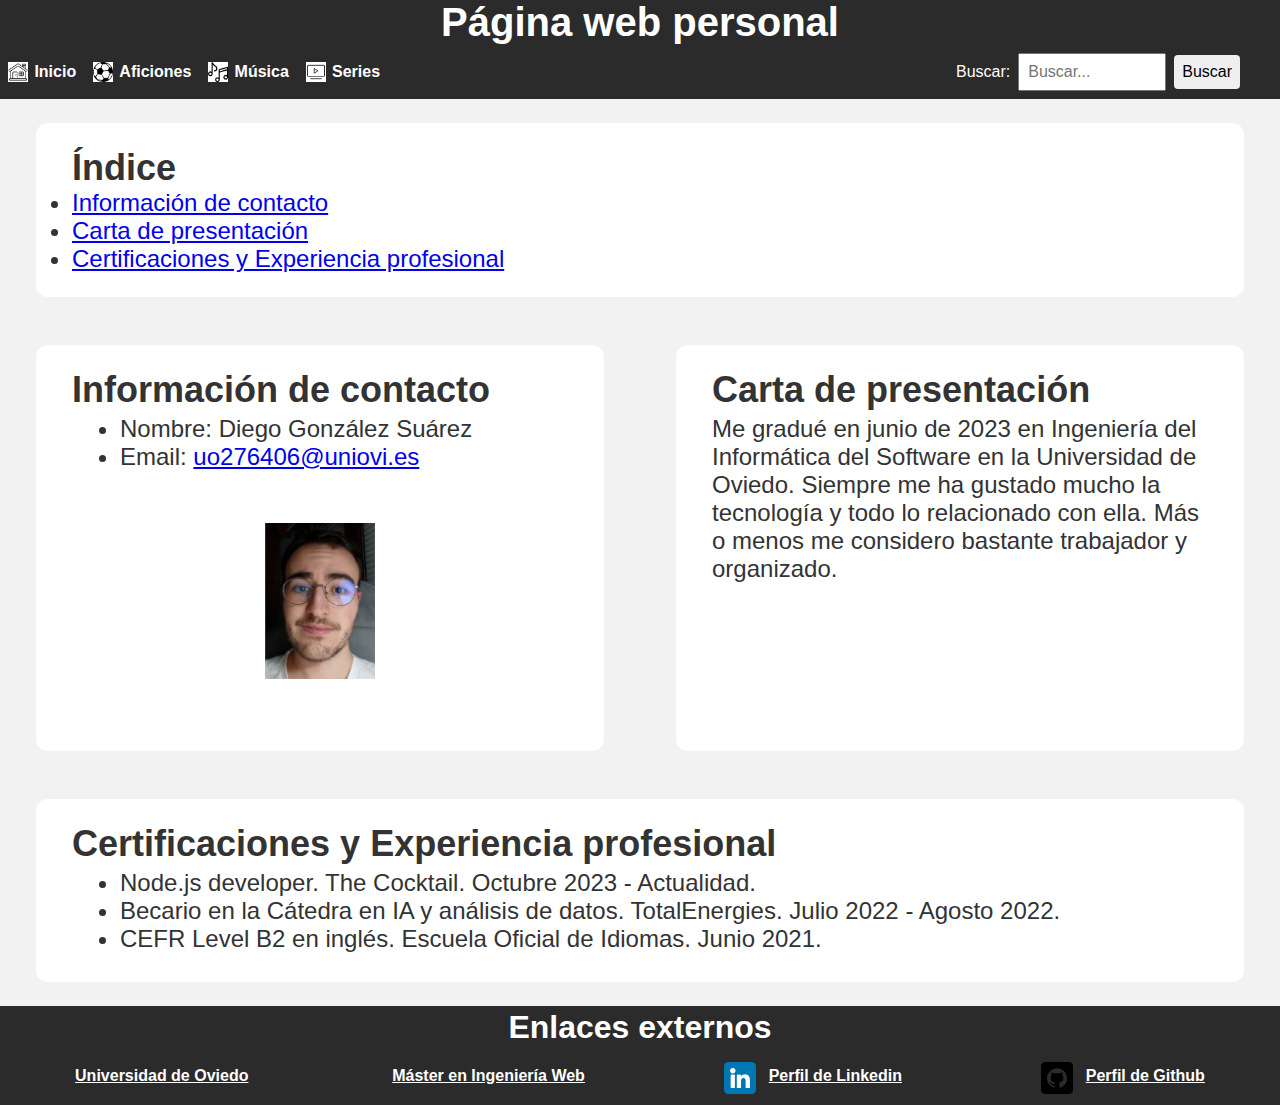
<file: index.html>
<!DOCTYPE HTML>

<html lang="es">

<head>
    <!-- Datos que describen el documento -->
    <meta charset="UTF-8">
    <meta name="keywords" content="Web personal, Contacto">
    <meta name="author" content="Diego González Suárez">
    <meta name="description" content="Página web personal de Diego González Suárez">
    <meta name="viewport" content="width=device-width, initial-scale=1" />

    <title> Página web personal - Diego González Suárez </title>
    <link rel="stylesheet" type="text/css" href="estilos/flex-grow-layout.css" />
    <link rel="stylesheet" type="text/css" href="estilos/estilo.css" />
    <link rel="stylesheet" type="text/css" href="estilos/multimedia.css" />
    <script src="buscador.js"></script>

    <script src = "https://ajax.googleapis.com/ajax/libs/jquery/2.1.3/jquery.min.js"></script>

    <script type="text/javascript">
        (function(c,l,a,r,i,t,y){
            c[a]=c[a]||function(){(c[a].q=c[a].q||[]).push(arguments)};
            t=l.createElement(r);t.async=1;t.src="https://www.clarity.ms/tag/"+i;
            y=l.getElementsByTagName(r)[0];y.parentNode.insertBefore(t,y);
        })(window, document, "clarity", "script", "k2ehj5ll8t");
    </script>
</head>

<body>
    <header>
        <h1> Página web personal </h1>
    </header>
    <nav>
        <img alt="Icono del inicio" src="multimedia/casa.png" />
        <a href="index.html" target="_self" title="Enlace a inicio">Inicio</a>

        <img alt="Icono de aficiones" src="multimedia/variante-de-balon-de-futbol.png" />
        <a href="aficiones.html" target="_self" title="Enlace a las aficiones">Aficiones</a>

        <img alt="Icono de música" src="multimedia/nota-musical.png" />
        <a href="musica.html" target="_self" title="Gustos musicales">Música</a>

        <img alt="Icono de series" src="multimedia/serie.png" />
        <a href="series.html" target="_self" title="Enlace a las series">Series</a>
        
        <label for="search">Buscar:</label>
        <input type="text" id="search" name="search" placeholder="Buscar...">
        <button onclick="buscador.buscar()">Buscar</button>
    </nav>

    <section>
        <h2>Índice</h2>
        <ul>
            <li>
                <a target="_self" href="#contacto">Información de contacto</a>
            </li>
            <li>
                <a target="_self" href="#presentacion">Carta de presentación</a>
            </li>
            <li>
                <a target="_self" href="#certificaciones">Certificaciones y Experiencia profesional</a>
            </li>
        </ul>
    </section>

    <main>
        <section id="contacto">
            <h2> Información de contacto </h2>
            <ul>
                <li>
                    Nombre: Diego González Suárez
                </li>
                <li>
                    Email: <a target="_self" href="mailto:uo276406@uniovi.es">uo276406@uniovi.es</a>
                </li>
            </ul>
            
            <img alt="Imagen personal" src="multimedia/diego.jpg" />

        </section>

        <section id="presentacion">
            <h2> Carta de presentación </h2>
            <p> 
                Me gradué en junio de 2023 en Ingeniería del Informática del Software en la Universidad de Oviedo. Siempre me ha gustado mucho la tecnología y todo lo relacionado con ella. Más o menos me considero bastante trabajador y organizado.
            </p>

        </section>

        <section id="certificaciones">
            <h2> Certificaciones y Experiencia profesional </h2>
            <ul>
                <li> Node.js developer. The Cocktail. Octubre 2023 - Actualidad.</li>
                <li> Becario en la Cátedra en IA y análisis de datos. TotalEnergies. Julio 2022 - Agosto 2022. </li>
                <li> CEFR Level B2 en inglés. Escuela Oficial de Idiomas. Junio 2021. </li>
            </ul>

        </section>
    </main>
    <footer>
        <h2>Enlaces externos</h2>
        <ul>
            <li>
                <a href="https://uniovi.es" target="_self" title="Enlace a la web de la Universidad de Oviedo">Universidad de
                    Oviedo</a>
            </li>
            <li>
                <a href="https://miw.uniovi.es" target="_self" title="Enlace a la web del máster">Máster en Ingeniería Web</a>
            </li>
            <li>
                <img alt="Icono de Linkedin" src="multimedia/linkedin.png" />
                <a href="https://www.linkedin.com/in/diego-gonz%C3%A1lez-su%C3%A1rez-64b2371b1/" target="_self" title="Enlace a perfil de Linkedin">Perfil de Linkedin</a>
            </li>
            <li>
                <img alt="Icono de Github" src="multimedia/github.png" />
                <a href="https://github.com/uo276406" target="_self" title="Enlace a perfil de Github">Perfil de Github</a>
            </li>
        </ul>
    </footer>
</body>

</html>
</file>
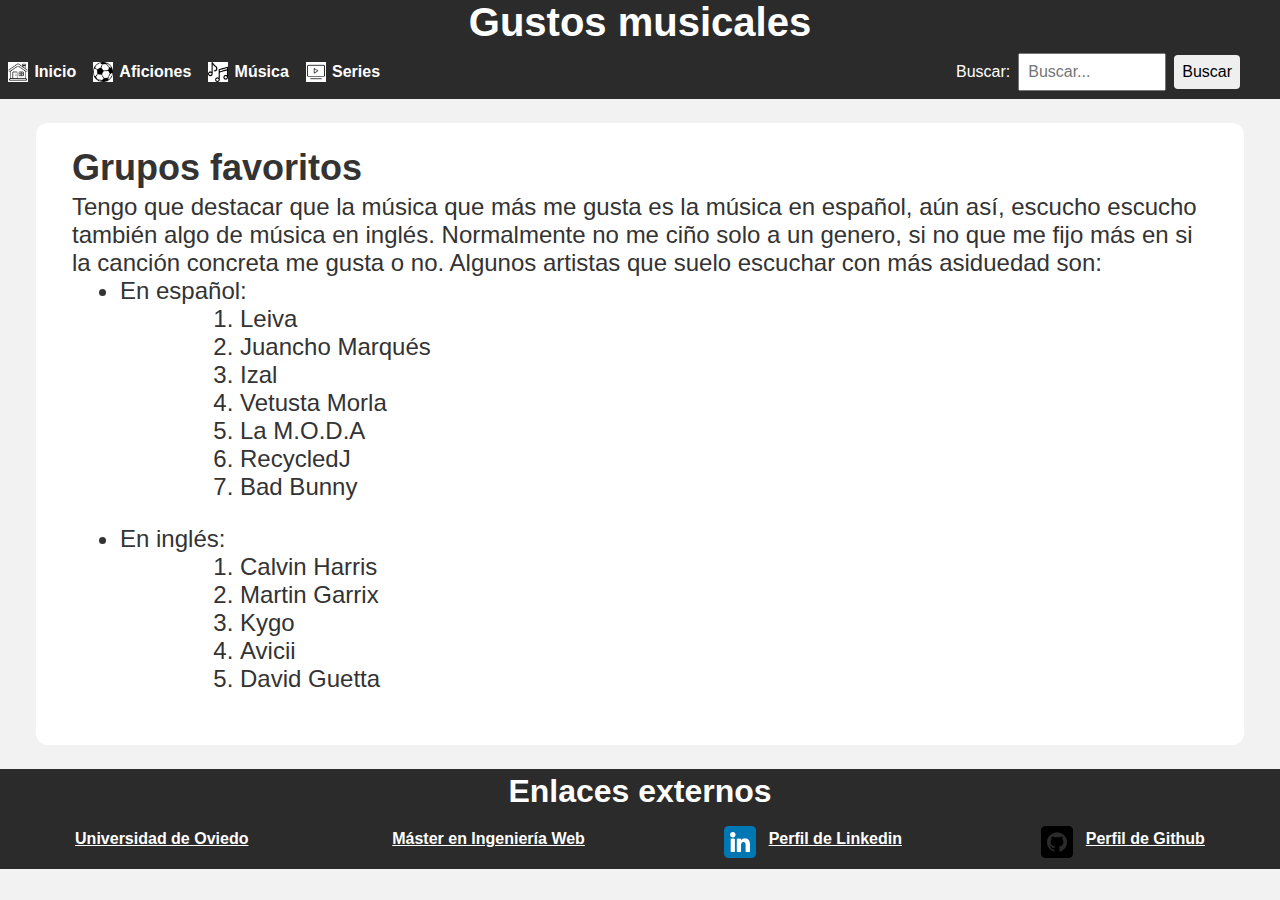
<file: musica.html>
<!DOCTYPE HTML>

<html lang="es">

<head>
    <meta charset="UTF-8">
    <meta name="keywords" content="Web personal, Música">
    <meta name="author" content="Diego González Suárez">
    <meta name="description" content="Página web personal de Diego González Suárez">
    <meta name="viewport" content="width=device-width, initial-scale=1" />

    <title> Página web personal - Música </title>
    <link rel="stylesheet" type="text/css" href="estilos/estilo.css" />
    <link rel="stylesheet" type="text/css" href="estilos/multimedia.css" />
    <script src="buscador.js"></script>

    <script src = "https://ajax.googleapis.com/ajax/libs/jquery/2.1.3/jquery.min.js"></script>

    <script type="text/javascript">
        (function(c,l,a,r,i,t,y){
            c[a]=c[a]||function(){(c[a].q=c[a].q||[]).push(arguments)};
            t=l.createElement(r);t.async=1;t.src="https://www.clarity.ms/tag/"+i;
            y=l.getElementsByTagName(r)[0];y.parentNode.insertBefore(t,y);
        })(window, document, "clarity", "script", "k2ehj5ll8t");
    </script>
    
</head>

<body>
    <header>
        <h1> Gustos musicales </h1>
    </header>

    <nav>
        <img alt="Icono del inicio" src="multimedia/casa.png" />
        <a href="index.html" target="_self" title="Enlace a inicio">Inicio</a>

        <img alt="Icono de aficiones" src="multimedia/variante-de-balon-de-futbol.png" />
        <a href="aficiones.html" target="_self" title="Enlace a las aficiones">Aficiones</a>

        <img alt="Icono de música" src="multimedia/nota-musical.png" />
        <a href="musica.html" target="_self" title="Gustos musicales">Música</a>

        <img alt="Icono de series" src="multimedia/serie.png" />
        <a href="series.html" target="_self" title="Enlace a las series">Series</a>
        
        <label for="search">Buscar:</label>
        <input type="text" id="search" name="search" placeholder="Buscar...">
        <button onclick="buscador.buscar()">Buscar</button>
    </nav>
    
    <main>
        <section>
            <h2> Grupos favoritos </h2>

            <p> Tengo que destacar que la música que más me gusta es la música en español, aún así, escucho escucho
                también algo de música en inglés. Normalmente no me ciño solo a un genero, si no que me fijo más en si
                la canción concreta me gusta o no. Algunos artistas que suelo escuchar con más asiduedad son: </p>

            <ul>
                <li> En español:
                    <ol>
                        <li> Leiva </li>
                        <li> Juancho Marqués </li>
                        <li> Izal </li>
                        <li> Vetusta Morla </li>
                        <li> La M.O.D.A </li>
                        <li> RecycledJ </li>
                        <li> Bad Bunny </li>
                    </ol>
                </li>
                <li> En inglés:
                    <ol>
                        <li> Calvin Harris </li>
                        <li> Martin Garrix </li>
                        <li> Kygo </li>
                        <li> Avicii </li>
                        <li> David Guetta </li>
                    </ol>
                </li>
            </ul>

        </section>
    </main>

    <footer>
        <h2>Enlaces externos</h2>
        <ul>
            <li>
                <a href="https://uniovi.es" target="_self" title="Enlace a la web de la Universidad de Oviedo">Universidad de
                    Oviedo</a>
            </li>
            <li>
                <a href="https://miw.uniovi.es" target="_self" title="Enlace a la web del máster">Máster en Ingeniería Web</a>
            </li>
            <li>
                <img alt="Icono de Linkedin" src="multimedia/linkedin.png" />
                <a href="https://www.linkedin.com/in/diego-gonz%C3%A1lez-su%C3%A1rez-64b2371b1/" target="_self" title="Enlace a perfil de Linkedin">Perfil de Linkedin</a>
            </li>
            <li>
                <img alt="Icono de Github" src="multimedia/github.png" />
                <a href="https://github.com/uo276406" target="_self" title="Enlace a perfil de Github">Perfil de Github</a>
            </li>
        </ul>
    </footer>
</body>

</html>
</file>
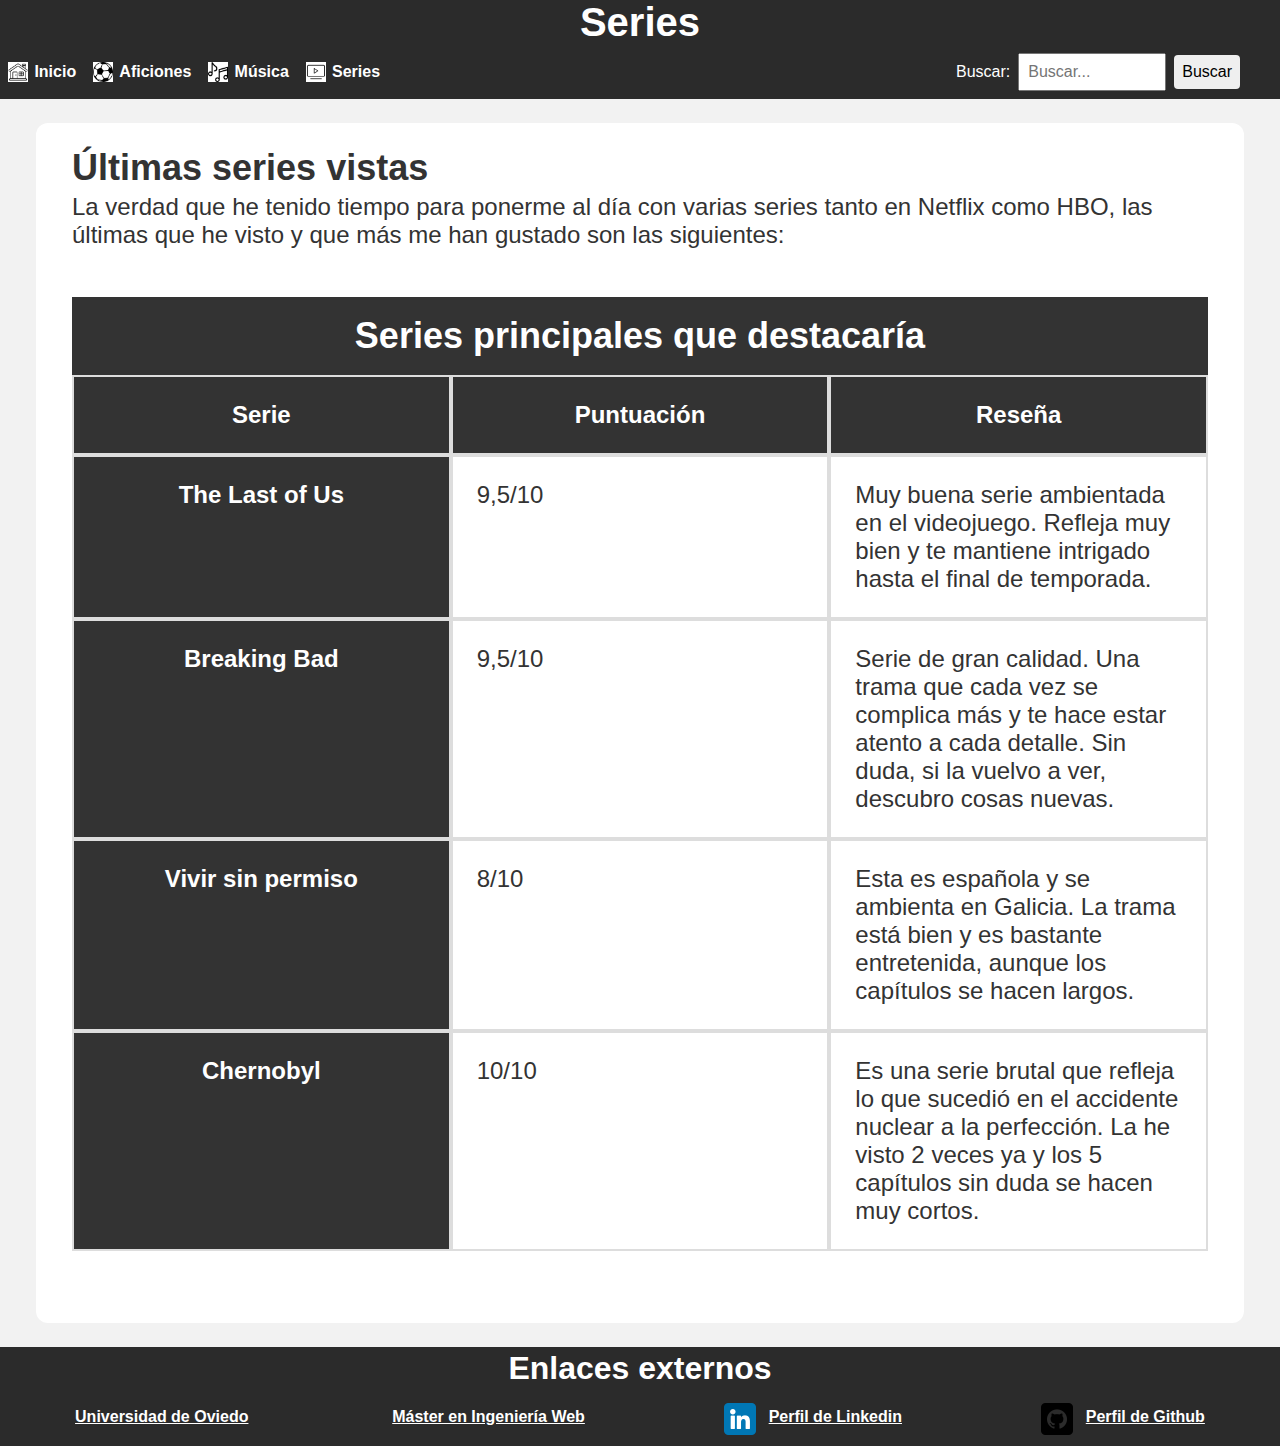
<file: series.html>
<!DOCTYPE HTML>

<html lang="es">

<head>
    <meta charset="UTF-8">
    <meta name="keywords" content="Web personal, Series">
    <meta name="author" content="Diego González Suárez">
    <meta name="description" content="Página web personal de Diego González Suárez">
    <meta name="viewport" content="width=device-width, initial-scale=1" />

    <title> Página web personal - Series </title>
    <link rel="stylesheet" type="text/css" href="estilos/estilo.css" />
    <link rel="stylesheet" type="text/css" href="estilos/tabla.css" />
    <link rel="stylesheet" type="text/css" href="estilos/multimedia.css" />
    <script src="buscador.js"></script>

    <script src = "https://ajax.googleapis.com/ajax/libs/jquery/2.1.3/jquery.min.js"></script>

    <script type="text/javascript">
        (function(c,l,a,r,i,t,y){
            c[a]=c[a]||function(){(c[a].q=c[a].q||[]).push(arguments)};
            t=l.createElement(r);t.async=1;t.src="https://www.clarity.ms/tag/"+i;
            y=l.getElementsByTagName(r)[0];y.parentNode.insertBefore(t,y);
        })(window, document, "clarity", "script", "k2ehj5ll8t");
    </script>
    
</head>

<body>
    <header>
        <h1> Series </h1>
    </header>
    <nav>
        <img alt="Icono del inicio" src="multimedia/casa.png" />
        <a href="index.html" target="_self" title="Enlace a inicio">Inicio</a>

        <img alt="Icono de aficiones" src="multimedia/variante-de-balon-de-futbol.png" />
        <a href="aficiones.html" target="_self" title="Enlace a las aficiones">Aficiones</a>

        <img alt="Icono de música" src="multimedia/nota-musical.png" />
        <a href="musica.html" target="_self" title="Gustos musicales">Música</a>

        <img alt="Icono de series" src="multimedia/serie.png" />
        <a href="series.html" target="_self" title="Enlace a las series">Series</a>
        
        <label for="search">Buscar:</label>
        <input type="text" id="search" name="search" placeholder="Buscar...">
        <button onclick="buscador.buscar()">Buscar</button>
    </nav>

    <main>
        <section>
            <h2> Últimas series vistas </h2>
            <p> La verdad que he tenido tiempo para ponerme al día con varias series tanto en Netflix como HBO, las
                últimas que he visto y que más me han gustado son las siguientes: </p>

                <table>
                    <caption>Series principales que destacaría</caption>
                    <thead>
                        <tr>
                            <th id="serie" scope="col">Serie</th>
                            <th id="puntuacion" scope="col">Puntuación</th>
                            <th id="reseña" scope="col">Reseña</th>
                        </tr>
                    </thead>
                    <tbody>
                        <tr>
                            <th id="thelastofus" scope="row">The Last of Us</th>
                            <td headers="puntuacion">9,5/10</td>
                            <td headers="reseña">Muy buena serie ambientada en el videojuego. Refleja muy bien y te mantiene
                                intrigado hasta el final de temporada.</td>
                        </tr>
                        <tr>
                            <th id="breakingbad" scope="row">Breaking Bad</th>
                            <td headers="puntuacion">9,5/10</td>
                            <td headers="reseña">Serie de gran calidad. Una trama que cada vez se complica más y te hace estar
                                atento a cada detalle. Sin duda, si la vuelvo a ver, descubro cosas nuevas.</td>
                        </tr>
                        <tr>
                            <th id="vivirsinpermiso" scope="row">Vivir sin permiso</th>
                            <td headers="puntuacion">8/10</td>
                            <td headers="reseña">Esta es española y se ambienta en Galicia. La trama está bien y es bastante
                                entretenida, aunque los capítulos se hacen largos.</td>
                        </tr>
                        <tr>
                            <th id="chernobyl" scope="row">Chernobyl</th>
                            <td headers="puntuacion">10/10</td>
                            <td headers="reseña">Es una serie brutal que refleja lo que sucedió en el accidente nuclear a la
                                perfección. La he visto 2 veces ya y los 5 capítulos sin duda se hacen muy cortos.</td>
                        </tr>
                    </tbody>
                </table>
                
        </section>
    </main>
    <footer>
        <h2>Enlaces externos</h2>
        <ul>
            <li>
                <a href="https://uniovi.es" target="_self" title="Enlace a la web de la Universidad de Oviedo">Universidad de
                    Oviedo</a>
            </li>
            <li>
                <a href="https://miw.uniovi.es" target="_self" title="Enlace a la web del máster">Máster en Ingeniería Web</a>
            </li>
            <li>
                <img alt="Icono de Linkedin" src="multimedia/linkedin.png" />
                <a href="https://www.linkedin.com/in/diego-gonz%C3%A1lez-su%C3%A1rez-64b2371b1/" target="_self" title="Enlace a perfil de Linkedin">Perfil de Linkedin</a>
            </li>
            <li>
                <img alt="Icono de Github" src="multimedia/github.png" />
                <a href="https://github.com/uo276406" target="_self" title="Enlace a perfil de Github">Perfil de Github</a>
            </li>
        </ul>
    </footer>
</body>

</html>
</file>
<file: estilos/flex-grow-layout.css>
/* (0,0,2) */
body main {
  display: flex;
  flex-wrap: wrap;
  justify-content: center;
}

/* Establece la anchura de las dos primeras secciones al 50% */
body main section:nth-child(n+1) {
  flex-grow: 1;
  flex-basis: calc(35% - 1em);
}

/* Restablece la anchura de la tercera sección al 100% */
body main section:nth-child(n+3) {
  flex-basis: calc(100% - 1em);
}
</file>
<file: estilos/estilo.css>
/* (0,0,1) */
body {
    font-family: Arial, sans-serif;
    color: #333;
    background-color: #f2f2f2;
}

/* (0,0,0) */
* {
    margin: 0;
    padding: 0;
  }

/* Cabecera */
/* (0,0,2) */
header h1 {
    background-color: #2b2b2b;
    color: white;
    text-align: center;
    font-size: 2.5em;
    max-width: 100%;
    grid-column: 1 / -1;
}

/* Menú de navegación */

/* (0,0,1) */
nav {
    display: flex;
    align-items: center;
    flex-wrap: wrap;
    background-color: #2b2b2b;
    color: white;
    padding: 0.5em;
    font-size: 1em;
}

/* (0,0,2) */
nav a{
    text-decoration: none;
    margin-right: 0.75em;
    padding: 0.3em;
    color: white;
    /* Da advertencia de color justificada en el leeme.txt. Hereda el de fondo del nav*/
    font-weight: bold;

}

/* (0,1,2) */
nav a:hover {
    background-color: rgb(89, 89, 89);
}   

body section {
    display: flex;
    flex-direction: column;
    background-color: #fff;
    color: #333;
    margin: 1em 1.5em;
    padding: 1em 1.5em;
    border-radius: 0.5em;
    font-size: 1.5em;
}


/* Sección simple */
/* (0,0,2) */
main section {
    background-color: #fff;
    color: #333;
    margin: 1em 1.5em;
    padding: 1em 1.5em;
    border-radius: 0.5em;
    font-size: 1.5em;
}

/* (0,0,3) */
main section h2 {
    font-size: 1.5em;
    margin-bottom: 0.1em;
}

/* (0,0,3) */
main section ul {
    margin-bottom: 0.2em;
}

/* (0,0,4) */
main section ul li {
    margin-left: 2em;
}

/* (0,0,5) */
main section ul li ol {
    margin-bottom: 1em;
    margin-left: 3em;
}

/* Pie de página */
/* (0,0,1) */
footer {

    background-color: #2b2b2b;
    color: white;
    padding: 0.2em;
    text-align: center;
}

/* (0,0,2) */
footer h2 {
    font-size: 2em;
    margin-bottom: 0.5em;
}

/* (0,0,2) */
footer ul {
    display: flex;
    flex-wrap: wrap;
    justify-content: space-around;
    list-style: none;
    margin-bottom: 0.5em;
}

/* (0,0,3) */
footer ul li {
    display: flex;
    flex-direction: row;
}

/* (0,0,4) */
footer ul li a {
    color: white;
    padding: 0.3em;
    /* Da advertencia de color justificada en el leeme.txt, hereda el color de fondo del selector del footer */
    font-weight: bold;
}

/* (0,1,4) */
footer ul li a:hover {
    background-color: rgb(89, 89, 89);
}   

/* (0,0,1) */
label {
    margin-left: auto;
    margin-right: 0.5em;
}

/* (0,0,1) */
input{
    margin-right: 0.5em;
    max-width: 8em;
    font-size: 1em;
    padding: 0.5em;
}

/* (0,0,1) */
button {
    padding: 0.5em;
    margin-right: 2em;
    border-radius: 0.25em;
    border: none;
    font-size: 1em;
}

/* (0,1,1) */
button:hover {
    cursor: pointer;
}
</file>
<file: estilos/multimedia.css>
nav img {
  max-width: 1.25em;
  max-height: 1.25em;
  margin-right: 0.1em;
  background-color: white;
  }

/* (0,0,1) */
section img {
    max-width: 100%;
    max-height: 6.5em;
    margin: 2em auto;
  }

/* (0,0,1) */
figure {
  text-align: center;
  margin: 2em 0;
}

/* (0,0,2) */
figure img {
  border: 0.2em solid #333;
  border-radius: 0.5em; 
}

/* (0,0,2) */
figure figcaption {
  margin-top: 1em;
  color: black; /* Da advertencia de color justificada en el leeme.txt. Hereda el color de fondo del selector de body en el fichero estilo.css */
}

/* (0,0,1) */
video {
  max-width: 100%;
  max-height: 12em;
  display: block;
  margin: 2em auto; 
  border: 0.2em solid #333; 
  border-radius: 0.5em; 
}

/* (0,0,4) */
footer ul li img {
  max-width: 2em;
  margin-right: 0.5em;
}
</file>
<file: estilos/tabla.css>
/* (0,0,1) */
table {
  width: 100%;
  min-width: auto;
  border-collapse: collapse;
  margin: 2em 0;
  background-color: #fff;
  color: #333;
  overflow-x: auto;
}

/* (0,0,2) */
table caption {
  font-size: 1.5em;
  font-weight: bold;
  text-align: center;
  padding: 0.5em;
  background-color: #333;
  color: #fff;
}

/* (0,0,2) */
table tr {
  display: flex;
  width: 100%;
  flex-wrap: wrap; 
}

/* (0,0,2) */
table th, table td {
  flex: 1 0 12.5em;
  padding: 1em;
  border: 0.1em solid #ddd;
  box-sizing: border-box;
  overflow: hidden; 
}

/* (0,0,2) */
table th {
  background-color: #333;
  color: #fff;
  font-weight: bold;
}

/* (0,0,2) */
table tbody tr:hover {
  background-color: #f5f5f5;
}
</file>
